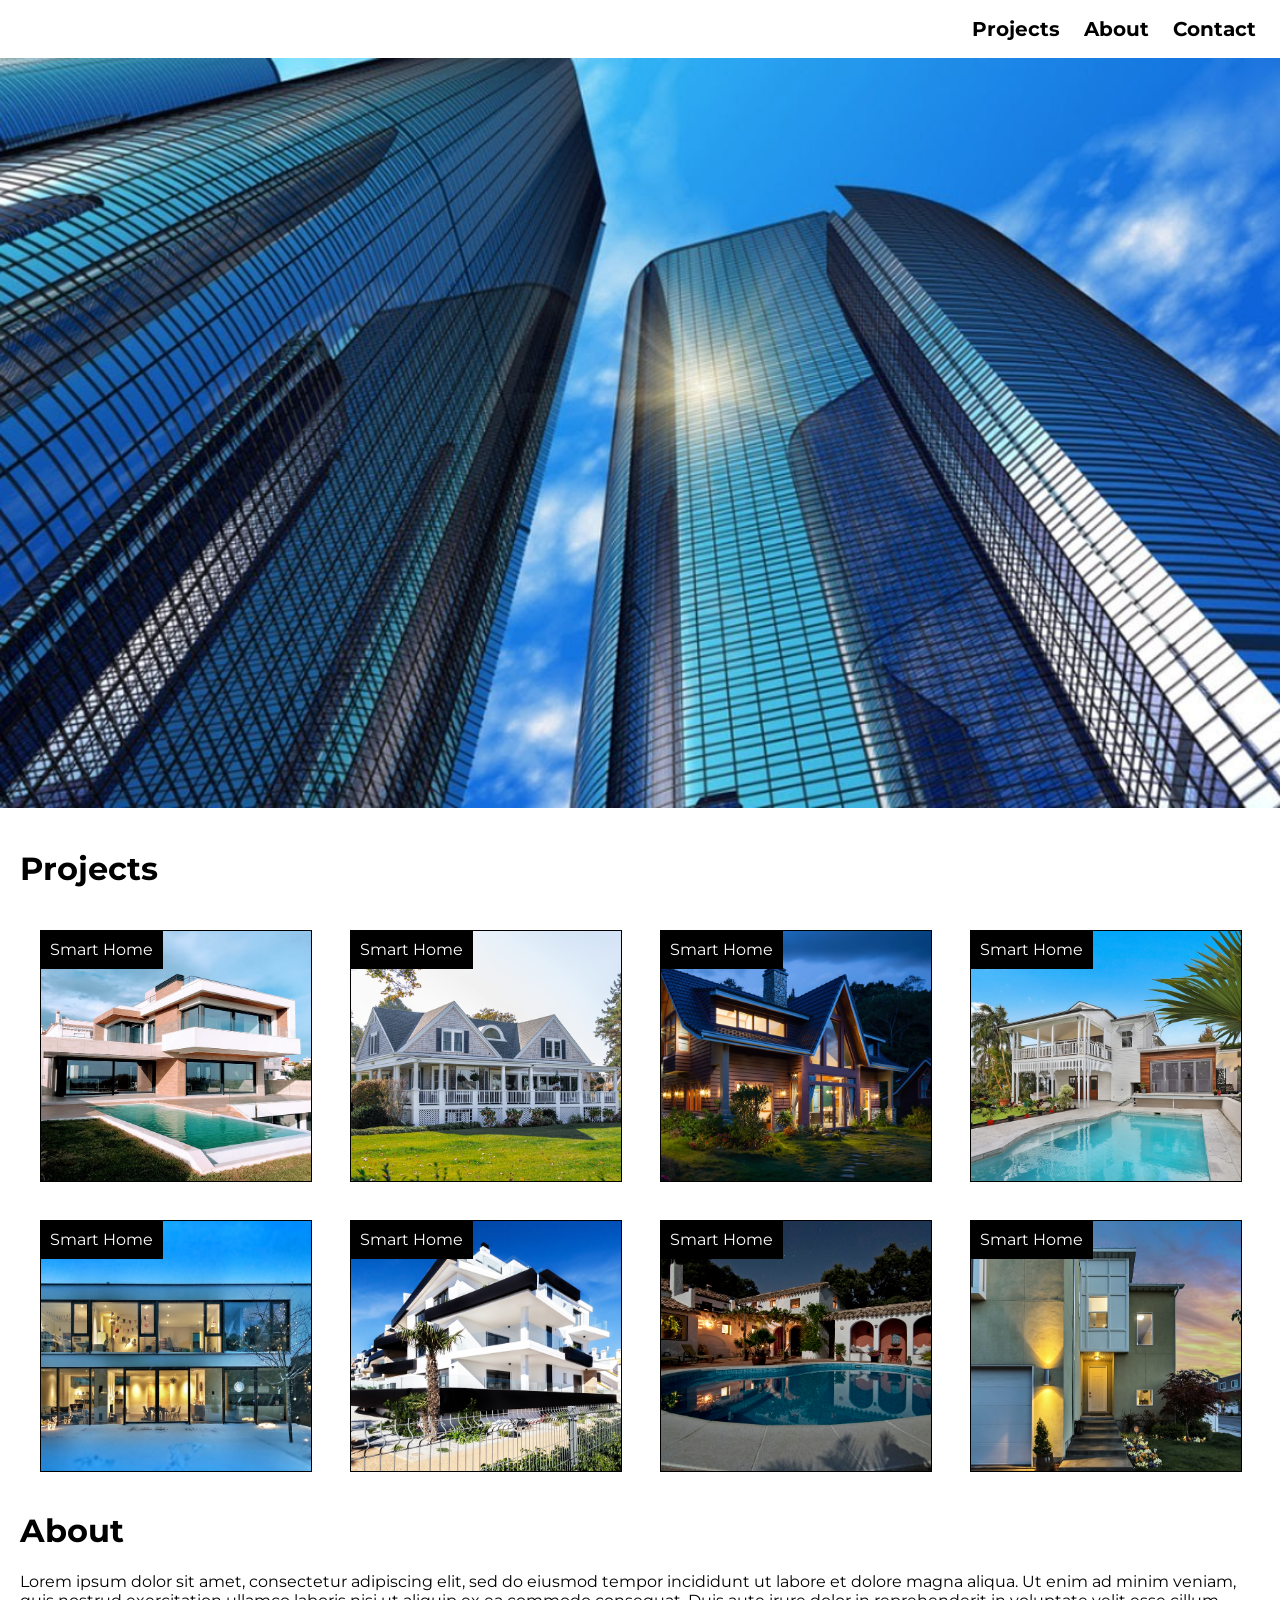
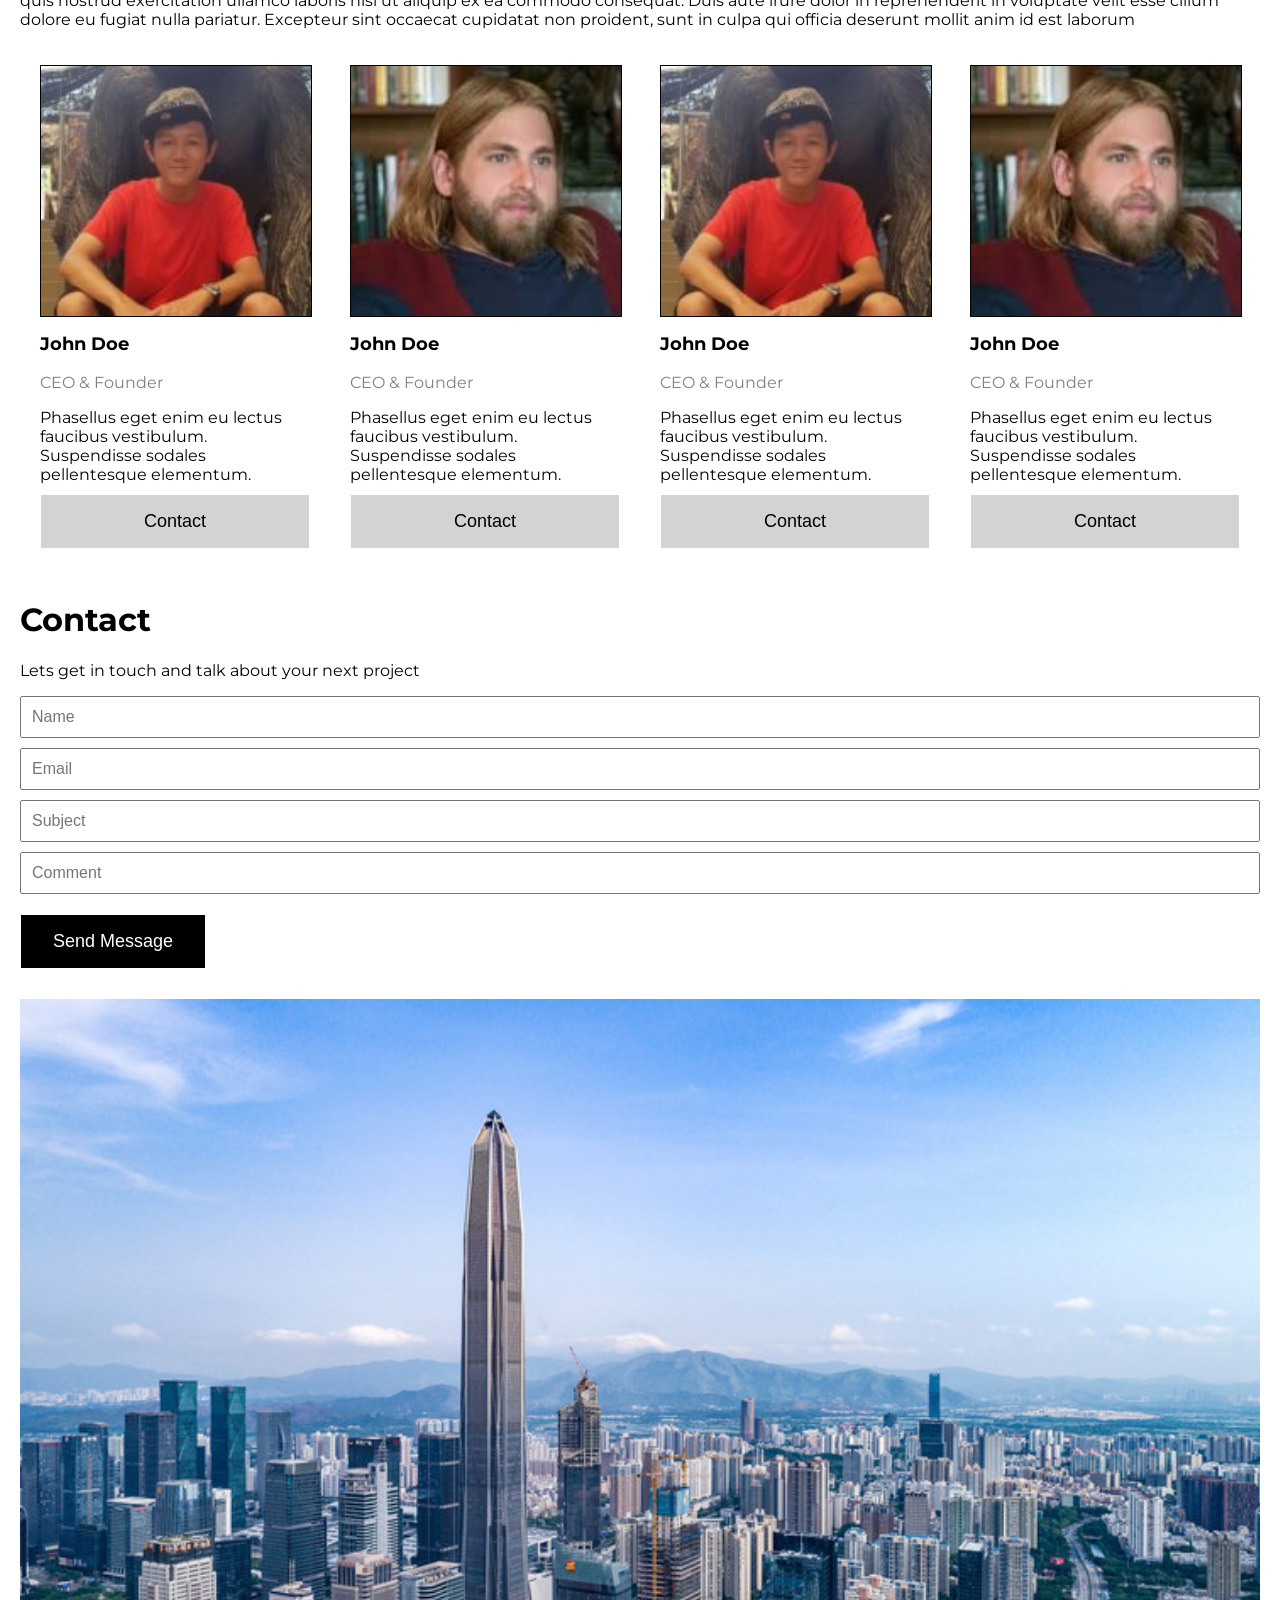
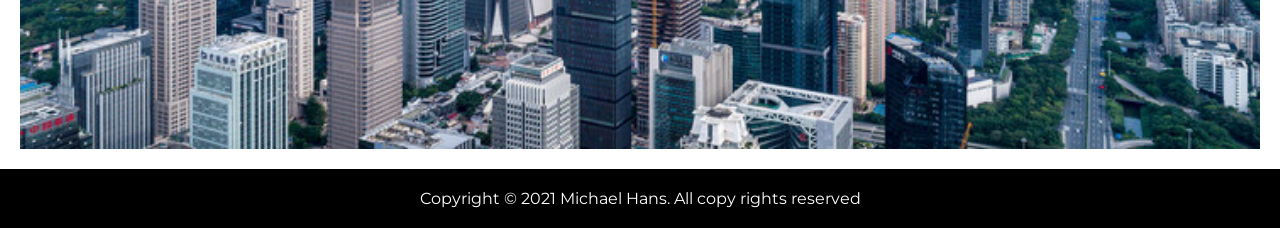
<file: index.html>
<html>
  <head>
    <link rel="stylesheet" href="./css/style.css" />
  </head>
  <body>
    <nav>
        <div>
            <a href="#projects">Projects</a>
        </div>
        <div>
            <a href="#about">About</a>
        </div>
        <div>
            <a href="#contact">Contact</a>
        </div>
    </nav>
    <div class="cover-page"></div>
    <div class="body-page">
        <div id="projects">
            <div class="project-title">
                <h1>Projects</h1>
            </div>
            <div class="project-cards">
                <div class="project-card">
                    <label class="project-name">Smart Home</label>
                    <img src="assets/images/Project1.jfif">
                </div>
                <div class="project-card">
                    <label class="project-name">Smart Home</label>
                    <img src="assets/images/Project2.jfif">
                </div>
                <div class="project-card">
                    <label class="project-name">Smart Home</label>
                    <img src="assets/images/Project3.jfif">
                </div>
                <div class="project-card">
                    <label class="project-name">Smart Home</label>
                    <img src="assets/images/Project4.jfif">
                </div>
                <div class="project-card">
                    <label class="project-name">Smart Home</label>
                    <img src="assets/images/Project5.jfif">
                </div>
                <div class="project-card">
                    <label class="project-name">Smart Home</label>
                    <img src="assets/images/Project6.jfif">
                </div>
                <div class="project-card">
                    <label class="project-name">Smart Home</label>
                    <img src="assets/images/Project7.jfif">
                </div>
                <div class="project-card">
                    <label class="project-name">Smart Home</label>
                    <img src="assets/images/Project8.jfif">
                </div>
            </div>
        </div>
        <div id="about">
            <div class="about-information">
                <h1>About</h1>
                <p>
                    Lorem ipsum dolor sit amet, consectetur adipiscing elit, sed do eiusmod tempor incididunt ut labore et dolore magna aliqua. Ut enim ad minim veniam, quis nostrud exercitation ullamco laboris nisi ut aliquip ex ea commodo consequat. Duis aute irure dolor in reprehenderit in voluptate velit esse cillum dolore eu fugiat nulla pariatur. Excepteur sint occaecat cupidatat non proident, sunt in culpa qui officia deserunt mollit anim id est laborum
                </p>
            </div>
            <div class="about-card">
                <div class="card">
                    <div class="card-image">
                        <img src="assets/images/Contact1.JPG">
                    </div>
                    <div class="card-name">
                        John Doe
                    </div>
                    <div class="card-title">
                        CEO &amp; Founder
                    </div>
                    <div class="description">
                        Phasellus eget enim eu lectus faucibus vestibulum. Suspendisse sodales pellentesque elementum.
                    </div>
                    <button class="card-button">Contact</button>
                </div>
                <div class="card">
                    <div class="card-image">
                        <img src="assets/images/Contact2.JPG">
                    </div>
                    <div class="card-name">
                        John Doe
                    </div>
                    <div class="card-title">
                        CEO &amp; Founder
                    </div>
                    <div class="description">
                        Phasellus eget enim eu lectus faucibus vestibulum. Suspendisse sodales pellentesque elementum.
                    </div>
                    <button class="card-button">Contact</button>
                </div>
                                <div class="card">
                    <div class="card-image">
                        <img src="assets/images/Contact1.JPG">
                    </div>
                    <div class="card-name">
                        John Doe
                    </div>
                    <div class="card-title">
                        CEO &amp; Founder
                    </div>
                    <div class="description">
                        Phasellus eget enim eu lectus faucibus vestibulum. Suspendisse sodales pellentesque elementum.
                    </div>
                    <button class="card-button">Contact</button>
                </div>
                <div class="card">
                    <div class="card-image">
                        <img src="assets/images/Contact2.JPG">
                    </div>
                    <div class="card-name">
                        John Doe
                    </div>
                    <div class="card-title">
                        CEO &amp; Founder
                    </div>
                    <div class="description">
                        Phasellus eget enim eu lectus faucibus vestibulum. Suspendisse sodales pellentesque elementum.
                    </div>
                    <button class="card-button">Contact</button>
                </div>
            </div>
        </div>
        <div id="contact">
            <h1>Contact</h1>
            <p>Lets get in touch and talk about your next project</p>
            <input type="text" class="textbox" name="name" placeholder="Name"><br/>
            <input type="text" class="textbox" name="email" placeholder="Email"><br/>
            <input type="text" class="textbox" name="subject" placeholder="Subject"><br/>
            <input type="text" class="textbox" name="comment" placeholder="Comment"><br/>
            <button class="card-button message">Send Message</button>
        </div>
        <div class="footer-page">
        </div>
    </div>
    <footer>
        Copyright © 2021 Michael Hans. All copy rights reserved
    </fotter>
  </body>
</html>
</file>
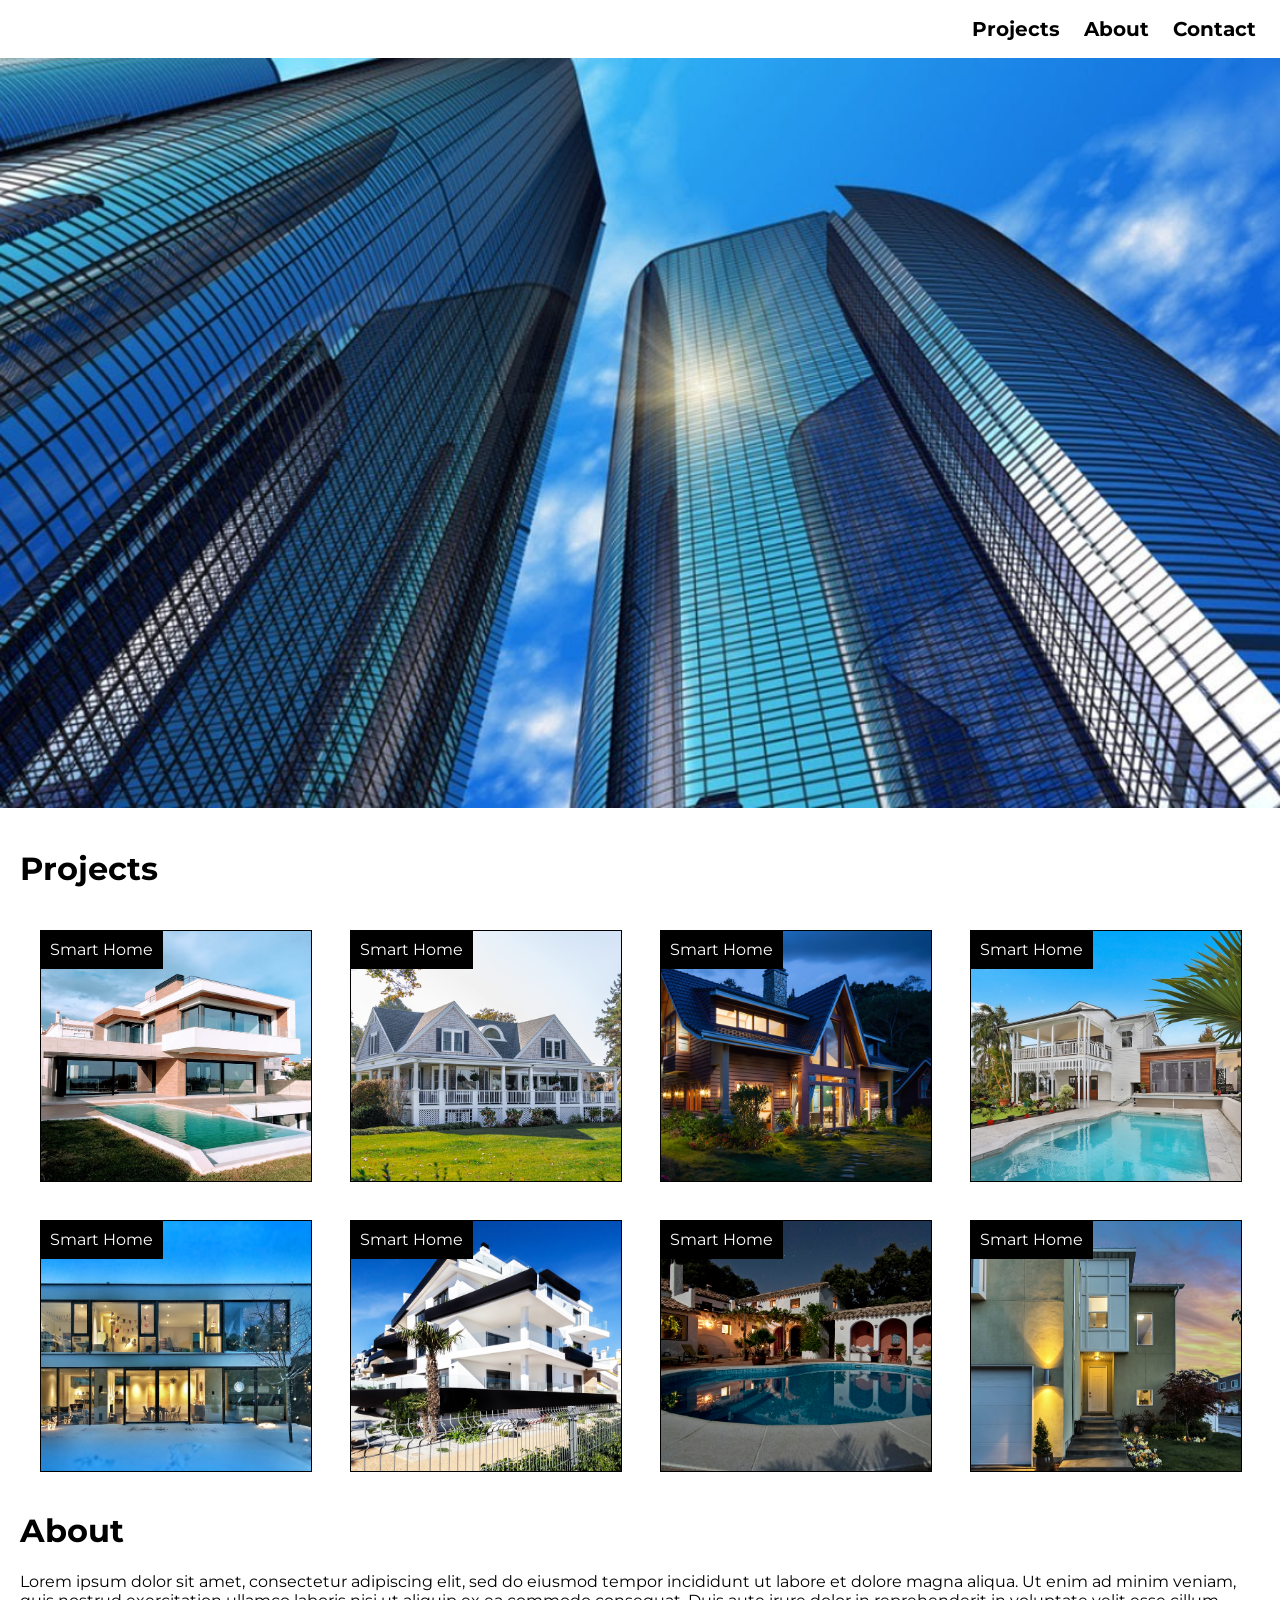
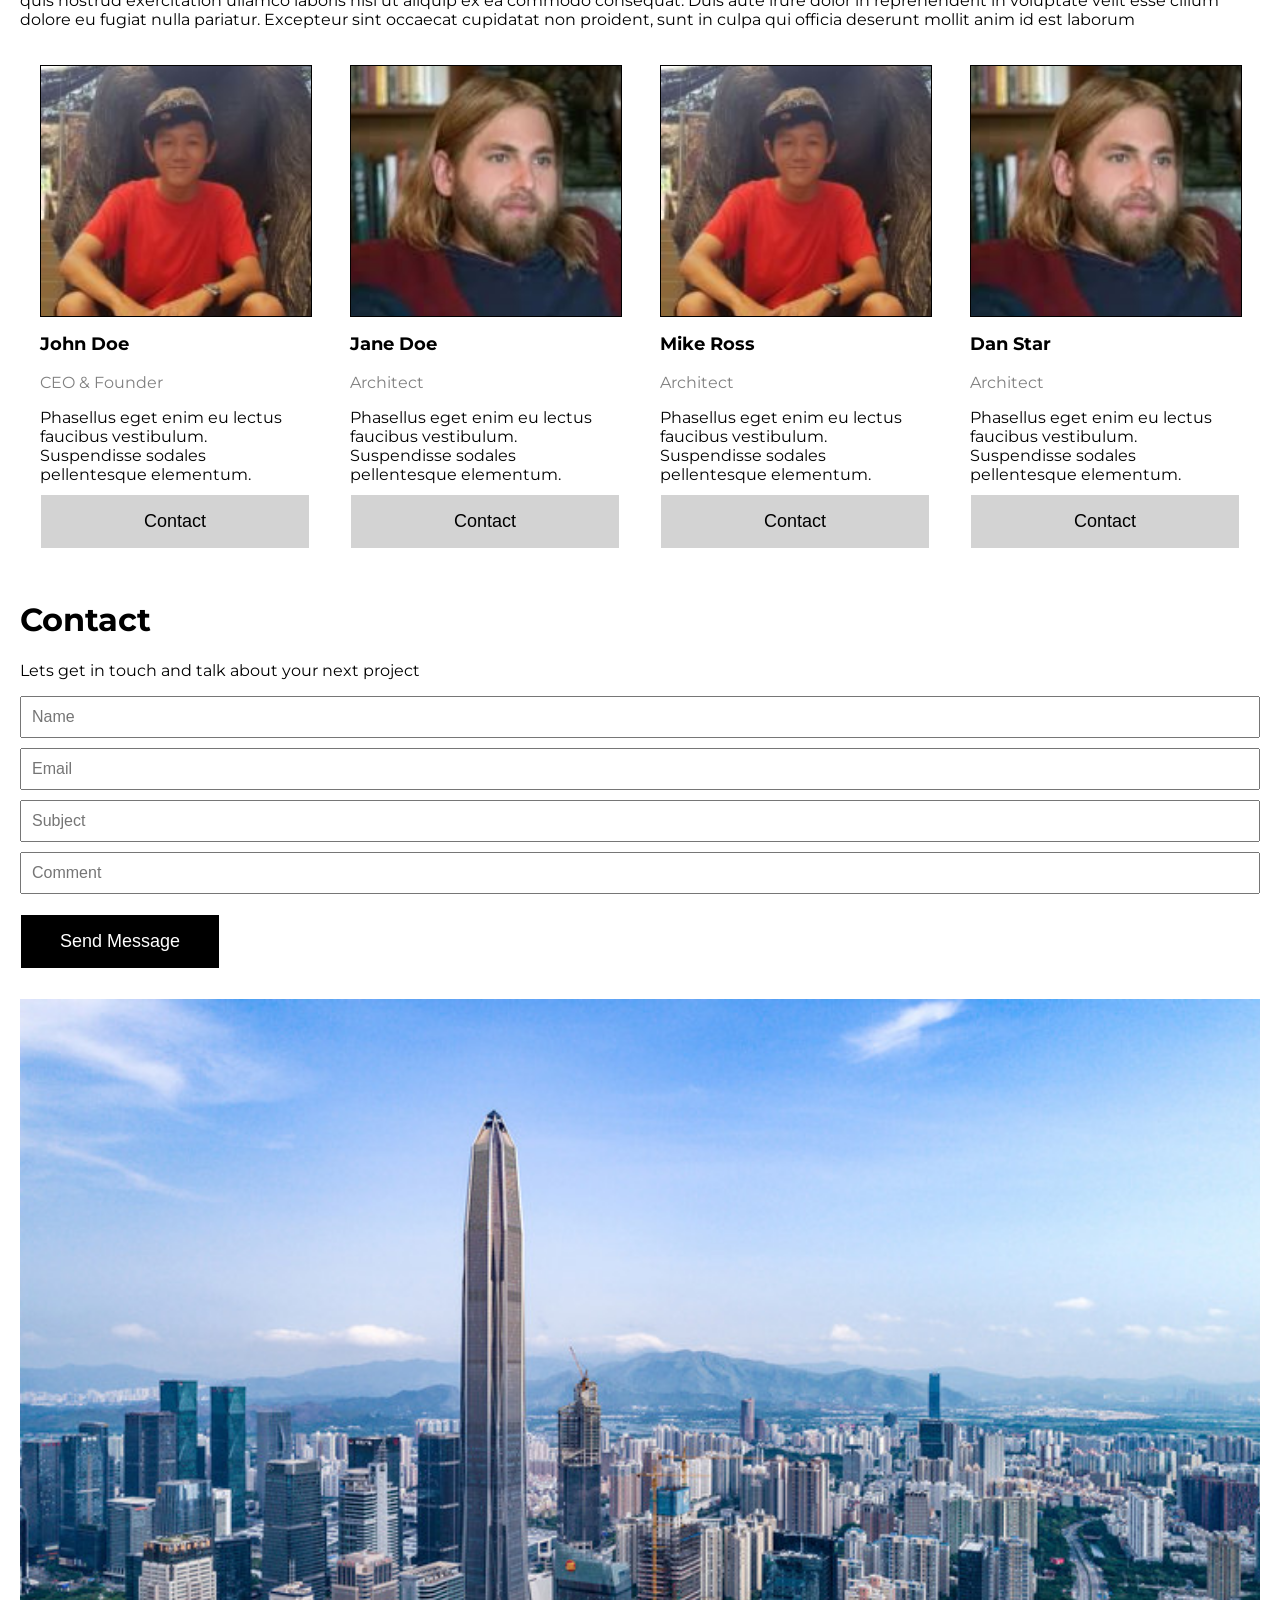
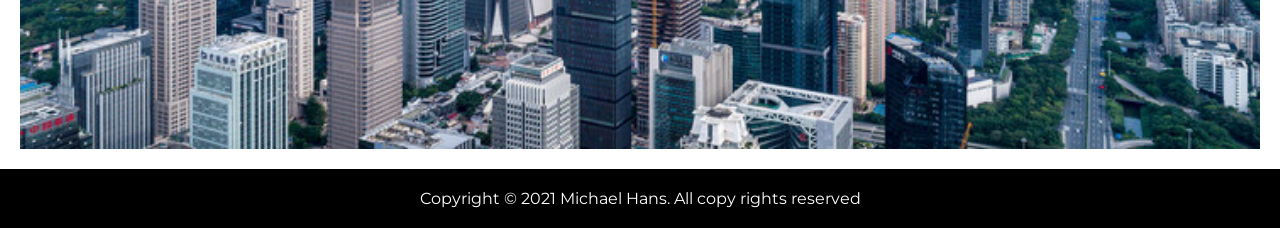
<file: Task2_HTML/index.html>
<html>
  <head>
    <link rel="stylesheet" href="./css/style.css" />
  </head>
  <body>
    <nav>
        <div>
            <a href="#projects">Projects</a>
        </div>
        <div>
            <a href="#about">About</a>
        </div>
        <div>
            <a href="#contact">Contact</a>
        </div>
    </nav>
    <div class="cover-page">
    </div>
    <div class="body-page">
        <div id="projects">
            <div class="project-title">
                <h1>Projects</h1>
            </div>
            <div class="project-cards">
                <div class="project-card">
                    <label class="project-name">Smart Home</label>
                    <img src="assets/images/Project1.jfif">
                </div>
                <div class="project-card">
                    <label class="project-name">Smart Home</label>
                    <img src="assets/images/Project2.jfif">
                </div>
                <div class="project-card">
                    <label class="project-name">Smart Home</label>
                    <img src="assets/images/Project3.jfif">
                </div>
                <div class="project-card">
                    <label class="project-name">Smart Home</label>
                    <img src="assets/images/Project4.jfif">
                </div>
                <div class="project-card">
                    <label class="project-name">Smart Home</label>
                    <img src="assets/images/Project5.jfif">
                </div>
                <div class="project-card">
                    <label class="project-name">Smart Home</label>
                    <img src="assets/images/Project6.jfif">
                </div>
                <div class="project-card">
                    <label class="project-name">Smart Home</label>
                    <img src="assets/images/Project7.jfif">
                </div>
                <div class="project-card">
                    <label class="project-name">Smart Home</label>
                    <img src="assets/images/Project8.jfif">
                </div>
            </div>
        </div>
        <div id="about">
            <div class="about-information">
                <h1>About</h1>
                <p>
                    Lorem ipsum dolor sit amet, consectetur adipiscing elit, sed do eiusmod tempor incididunt ut labore et dolore magna aliqua. Ut enim ad minim veniam, quis nostrud exercitation ullamco laboris nisi ut aliquip ex ea commodo consequat. Duis aute irure dolor in reprehenderit in voluptate velit esse cillum dolore eu fugiat nulla pariatur. Excepteur sint occaecat cupidatat non proident, sunt in culpa qui officia deserunt mollit anim id est laborum
                </p>
            </div>
            <div class="about-card">
                <div class="card">
                    <div class="card-image">
                        <img src="assets/images/Contact1.JPG">
                    </div>
                    <div class="card-name">
                        John Doe
                    </div>
                    <div class="card-title">
                        CEO &amp; Founder
                    </div>
                    <div class="description">
                        Phasellus eget enim eu lectus faucibus vestibulum. Suspendisse sodales pellentesque elementum.
                    </div>
                    <button class="card-button">Contact</button>
                </div>
                <div class="card">
                    <div class="card-image">
                        <img src="assets/images/Contact2.JPG">
                    </div>
                    <div class="card-name">
                        Jane Doe
                    </div>
                    <div class="card-title">
                        Architect
                    </div>
                    <div class="description">
                        Phasellus eget enim eu lectus faucibus vestibulum. Suspendisse sodales pellentesque elementum.
                    </div>
                    <button class="card-button">Contact</button>
                </div>
                                <div class="card">
                    <div class="card-image">
                        <img src="assets/images/Contact1.JPG">
                    </div>
                    <div class="card-name">
                        Mike Ross
                    </div>
                    <div class="card-title">
                        Architect
                    </div>
                    <div class="description">
                        Phasellus eget enim eu lectus faucibus vestibulum. Suspendisse sodales pellentesque elementum.
                    </div>
                    <button class="card-button">Contact</button>
                </div>
                <div class="card">
                    <div class="card-image">
                        <img src="assets/images/Contact2.JPG">
                    </div>
                    <div class="card-name">
                        Dan Star
                    </div>
                    <div class="card-title">
                        Architect
                    </div>
                    <div class="description">
                        Phasellus eget enim eu lectus faucibus vestibulum. Suspendisse sodales pellentesque elementum.
                    </div>
                    <button class="card-button">Contact</button>
                </div>
            </div>
        </div>
        <div id="contact">
            <h1>Contact</h1>
            <p>Lets get in touch and talk about your next project</p>
            <input type="text" class="textbox" name="name" placeholder="Name"><br/>
            <input type="text" class="textbox" name="email" placeholder="Email"><br/>
            <input type="text" class="textbox" name="subject" placeholder="Subject"><br/>
            <input type="text" class="textbox" name="comment" placeholder="Comment"><br/>
            <button class="card-button message">Send Message</button>
        </div>
        <div class="footer-page">
        </div>
    </div>
    <footer>
        Copyright © 2021 Michael Hans. All copy rights reserved
    </fotter>
  </body>
</html>
</file>
<file: css/style.css>
@import url('https://fonts.googleapis.com/css2?family=Montserrat&display=swap');

body {
  font-family: 'Montserrat', sans-serif;
  margin: 0px;
}

nav {
  display: flex;
  flex-direction: row;
  justify-content: flex-end;
  padding: 5px 12px;
  font-size: 20px;
  font-weight: bold;
}

nav div {
  display: flex;
  flex-direction: row;
  align-items: center;
}

nav a {
  color: black;
  padding: 12px;
  text-decoration: none;
}

nav a:hover {
  color: gray;
}

.cover-page {
  background: url('../assets/images/Cover.jpg');
  background-size: cover;
  width: 100%;
  height: 750px;
}

.footer-page {
  margin-top: 20px;
  background: url('../assets/images/CoverEnd.jpg');
  background-size: cover;
  width: 100%;
  height: 750px;
}

#projects {
  display: flex;
  flex-direction: row;
  flex-wrap: wrap;
}

.project-title {
  width: 100%;
}

.project-cards {
  display: flex;
  flex-direction: row;
  flex-wrap: wrap;
}

.project-card {
  flex: 20%;
  height: 250px;
  background-color: #f1f1f1;
  margin: 20px;
}

.project-name {
  position: absolute;
  padding: 10px;
  background-color: black;
  color: white;
}

.project-card img {
  width: 100%;
  height: 100%;
  object-fit: cover;
  object-position: center;
  border: solid 1px black;
}

.about-card {
  display: flex;
  flex-direction: row;
  flex-wrap: wrap;
}

.card {
  flex: 20%;
  background-color: white;
  padding: 20px;
}

.card-image {
  height: 250px;
  margin-bottom: 18px;
}

.card-image img {
  width: 100%;
  height: 100%;
  object-fit: cover;
  object-position: center;
  border: solid 1px black;
}

.card-name {
  font-size: 18px;
  font-weight: bold;
  margin-bottom: 18px;
}

.card-title {
  font-size: 16px;
  color: gray;
  margin-bottom: 16px;
}

.card-button {
  margin: 10px 0px;
  width: 100%;
  padding: 16px;
  font-size: 18px;
  background-color: lightgray;
  border: 1px solid white;
}

footer {
  padding: 20px;
  background-color: black;
  color: white;
  text-align: center;
}

.body-page {
  padding: 20px;
}

.textbox {
  width: 100%;
  font-size: 16px;
  padding: 10px;
  margin-bottom: 10px;
}

.message {
  background-color: black;
  color: white;
  width: 15%;
}
</file>
<file: Task2_HTML/css/style.css>
@import url('https://fonts.googleapis.com/css2?family=Montserrat&display=swap');

body {
  font-family: 'Montserrat', sans-serif;
  margin: 0px;
}

nav {
  display: flex;
  flex-direction: row;
  justify-content: flex-end;
  padding: 5px 12px;
  font-size: 20px;
  font-weight: bold;
}

nav div {
  display: flex;
  flex-direction: row;
  align-items: center;
}

nav a {
  color: black;
  padding: 12px;
  text-decoration: none;
}

nav a:hover {
  color: gray;
}

.cover-page {
  background: url('../assets/images/Cover.jpg');
  background-size: cover;
  width: 100%;
  height: 750px;
}

.footer-page {
  margin-top: 20px;
  background: url('../assets/images/CoverEnd.jpg');
  background-size: cover;
  width: 100%;
  height: 750px;
}

#projects {
  display: flex;
  flex-direction: row;
  flex-wrap: wrap;
}

.project-title {
  width: 100%;
}

.project-cards {
  display: flex;
  flex-direction: row;
  flex-wrap: wrap;
}

.project-card {
  flex: 20%;
  height: 250px;
  background-color: #f1f1f1;
  margin: 20px;
}

.project-name {
  position: absolute;
  padding: 10px;
  background-color: black;
  color: white;
}

.project-card img {
  width: 100%;
  height: 100%;
  object-fit: cover;
  object-position: center;
  border: solid 1px black;
}

.about-card {
  display: flex;
  flex-direction: row;
  flex-wrap: wrap;
}

.card {
  flex: 20%;
  background-color: white;
  padding: 20px;
}

.card-image {
  height: 250px;
  margin-bottom: 18px;
}

.card-image img {
  width: 100%;
  height: 100%;
  object-fit: cover;
  object-position: center;
  border: solid 1px black;
}

.card-name {
  font-size: 18px;
  font-weight: bold;
  margin-bottom: 18px;
}

.card-title {
  font-size: 16px;
  color: gray;
  margin-bottom: 16px;
}

.card-button {
  margin: 10px 0px;
  width: 100%;
  padding: 16px;
  font-size: 18px;
  background-color: lightgray;
  border: 1px solid white;
}

footer {
  padding: 20px;
  background-color: black;
  color: white;
  text-align: center;
}

.body-page {
  padding: 20px;
}

.textbox {
  width: 100%;
  font-size: 16px;
  padding: 10px;
  margin-bottom: 10px;
}

.message {
  background-color: black;
  color: white;
  min-width: 200px;
  width: 15%;
}
</file>
